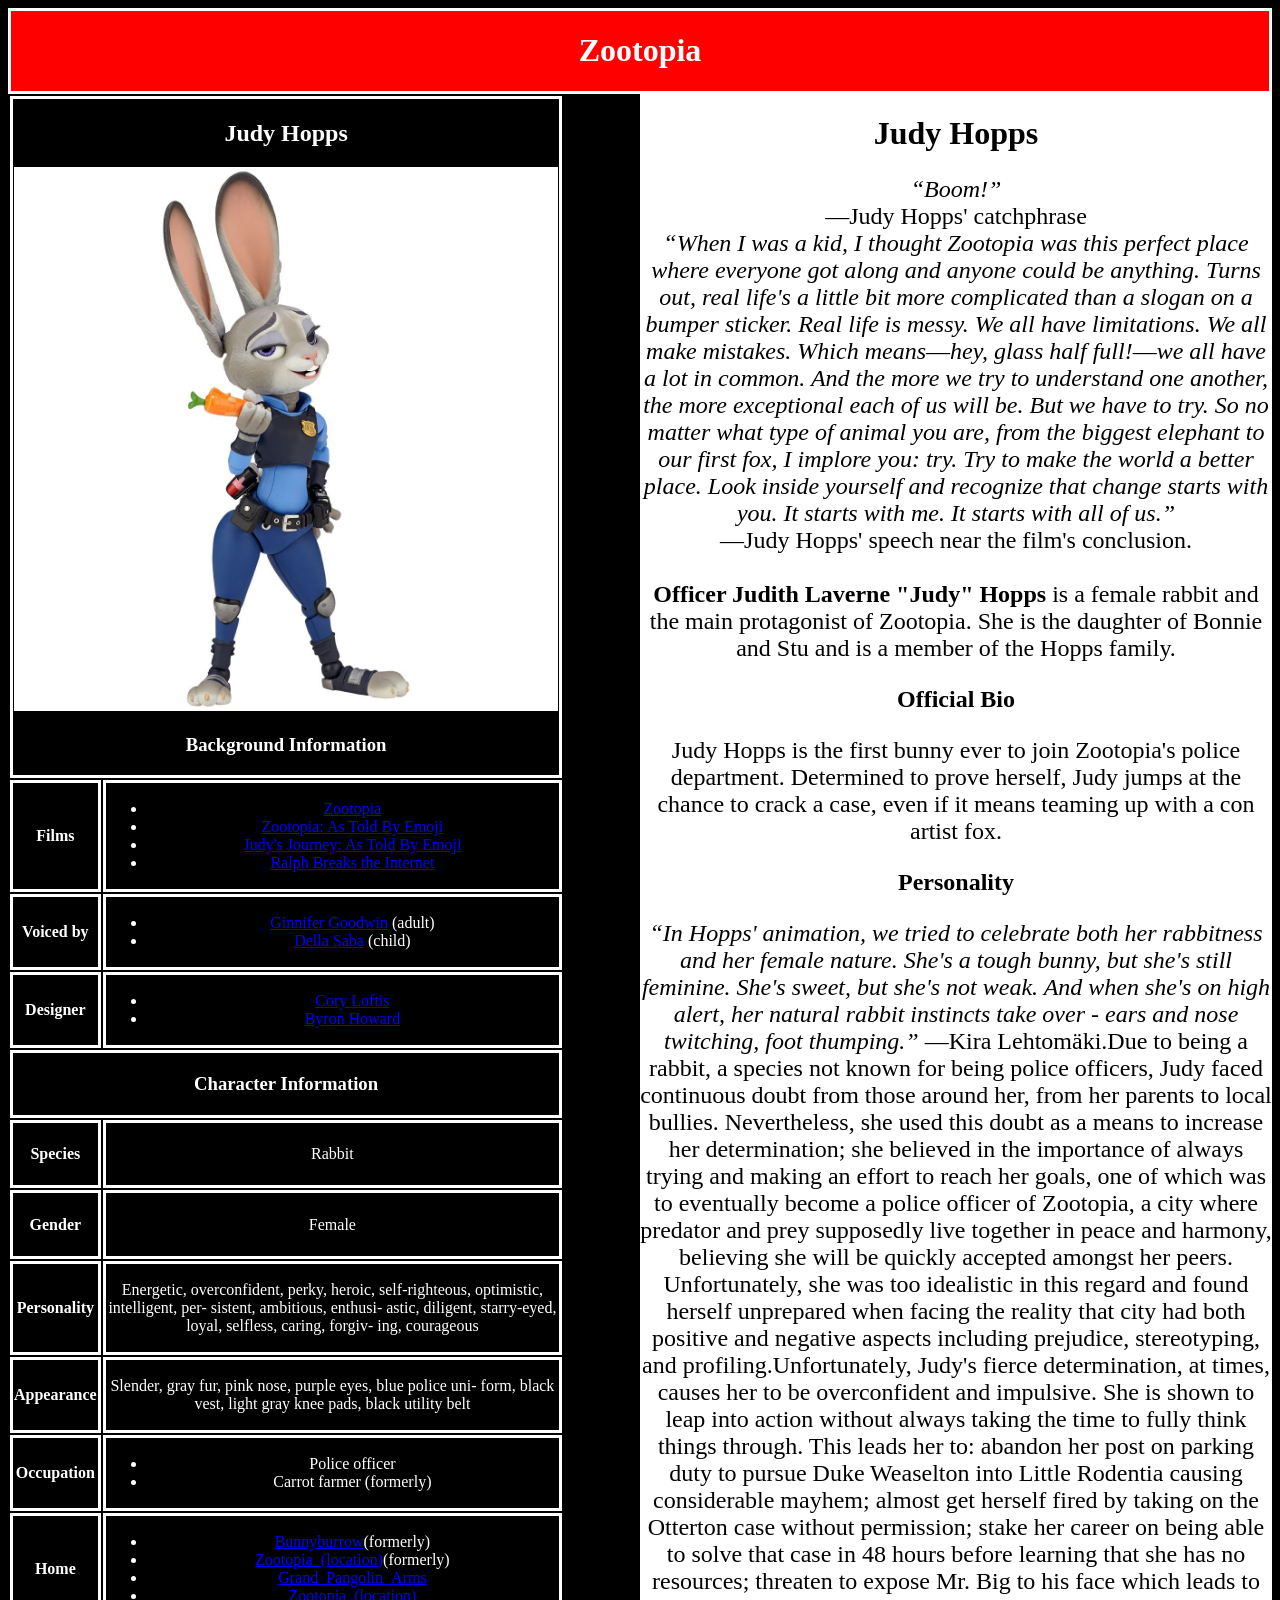
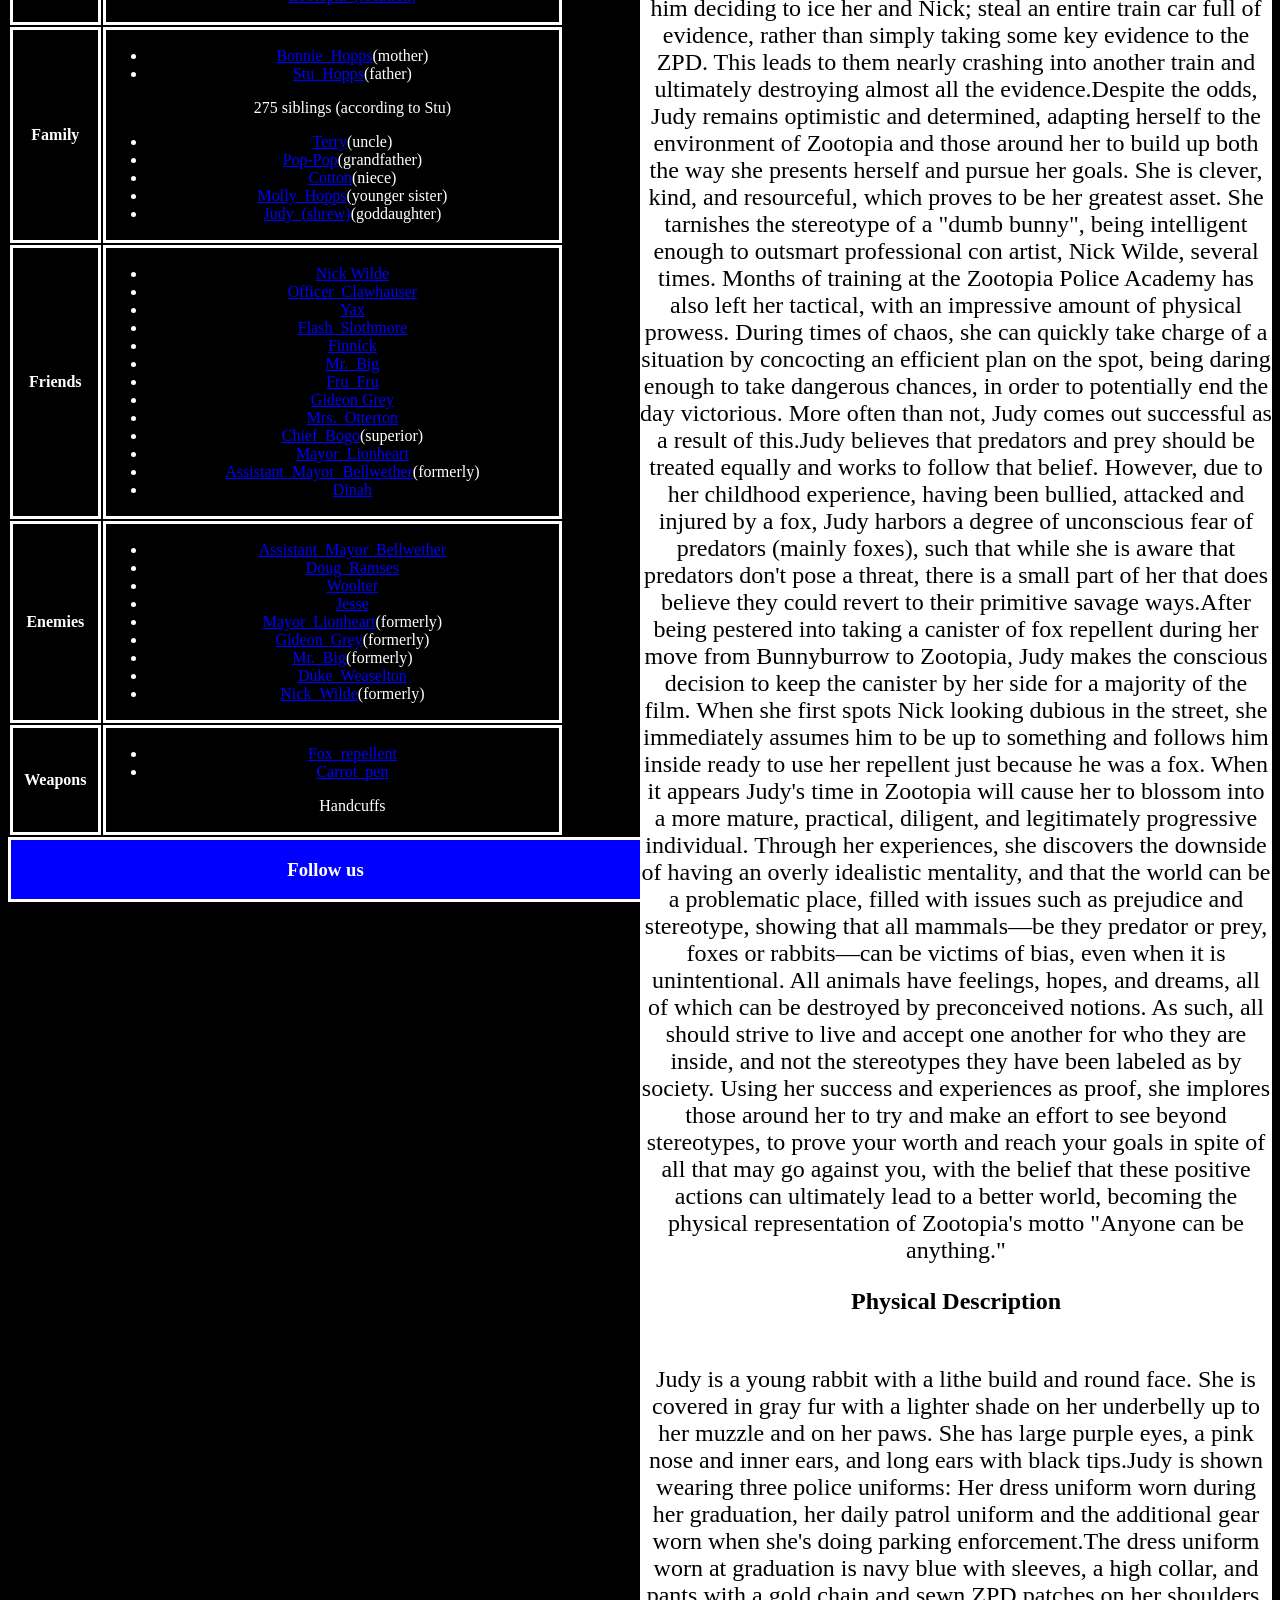
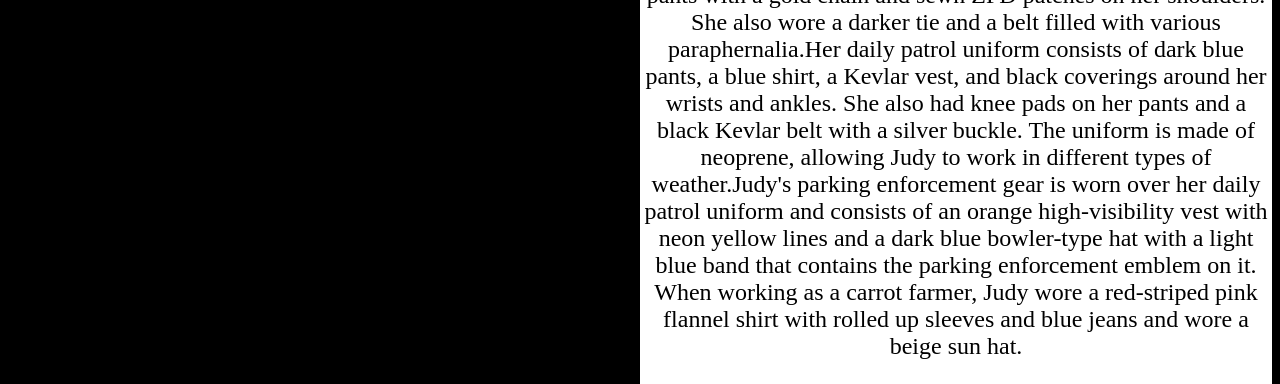
<file: index.html>
<!DOCTYPE html>
<html lang="en">
	<head>
		<title>Judy Hopps</title>
		<link href="1.css" rel="stylesheet" type="text/css"/>
		<meta charset="UTF-8">
	</head>
	<body>
		<header>
			<div id="a1">
			<h1>Zootopia</h1>
			</div>
		</header>
		<main>
			<div id="sasha"> <h1>Judy Hopps</h1> <p class="what"><em>“Boom!”</em><br>
			―Judy Hopps' catchphrase <br>
		<em>“When I was a kid, I thought Zootopia was this perfect place
			where everyone got along and anyone could be anything. Turns
			out, real life's a little bit more complicated than a slogan
			on a bumper sticker. Real life is messy. We all have limitations.
			We all make mistakes. Which means―hey, glass half full!―we all have
			a lot in common. And the more we try to understand one another, the more 
			exceptional each of us will be. But we have to try. So no matter what type
			of animal you are, from the biggest elephant to our first fox, I implore
			you: try. Try to make the world a better place. Look inside yourself and recognize
			that change starts with you. It starts with me. It starts with all of us.”</em><br>
			―Judy Hopps' speech near the film's conclusion.<br><br>
			<b>Officer Judith Laverne "Judy" Hopps</b> is a female rabbit
			and the main protagonist of Zootopia. She is the daughter
			of Bonnie and Stu and is a member of the Hopps family. </p>
		<h2>Official Bio</h2> <p class="what">Judy Hopps is the first bunny ever to join Zootopia's police department.
			Determined to prove herself, Judy jumps at the chance to crack a case, even if it means teaming
			up with a con artist fox. </p>
		<h2>Personality</h2> <p class="what"><em>“In Hopps' animation, we tried to celebrate both
			her rabbitness and her female nature. She's a tough bunny, but she's still feminine.
			She's sweet, but she's not weak. And when she's on high alert, her natural rabbit instincts
			take over - ears and nose twitching, foot thumping.”</em>
			―Kira Lehtomäki.Due to being a rabbit, a species not known for being police officers,
			Judy faced continuous doubt from those around her, from her parents to local bullies.
			Nevertheless, she used this doubt as a means to increase her determination; she believed
			in the importance of always trying and making an effort to reach her goals, one of which
			was to eventually become a police officer of Zootopia, a city where predator and prey supposedly
			live together in peace and harmony, believing she will be quickly accepted amongst her peers. Unfortunately,
			she was too idealistic in this regard and found herself unprepared when facing the reality that city had both
			positive and negative aspects including prejudice, stereotyping, and profiling.Unfortunately, Judy's
			fierce determination, at times, causes her to be overconfident and impulsive. She is shown to leap into
			action without always taking the time to fully think things through. This leads her to: abandon her post
			on parking duty to pursue Duke Weaselton into Little Rodentia causing considerable mayhem; almost get herself
			fired by taking on the Otterton case without permission; stake her career on being able to solve that case in 
			48 hours before learning that she has no resources; threaten to expose Mr. Big to his face which leads to him 
			deciding to ice her and Nick; steal an entire train car full of evidence, rather than simply taking some key 
			evidence to the ZPD. This leads to them nearly crashing into another train and ultimately destroying almost 
			all the evidence.Despite the odds, Judy remains optimistic and determined, adapting herself to the environment
			of Zootopia and those around her to build up both the way she presents herself and pursue her goals. She is clever,
			kind, and resourceful, which proves to be her greatest asset. She tarnishes the stereotype of a "dumb bunny", being
			intelligent enough to outsmart professional con artist, Nick Wilde, several times. Months of training
			at the Zootopia Police Academy has also left her tactical, with an impressive amount of physical prowess.
			During times of chaos, she can quickly take charge of a situation by concocting an efficient plan on the spot,
			being daring enough to take dangerous chances, in order to potentially end the day victorious. More often than not,
			Judy comes out successful as a result of this.Judy believes that predators and prey should be treated equally and works to follow that belief.
			However, due to her childhood experience, having been bullied, attacked and injured by a fox, Judy harbors a degree of unconscious fear
			of predators (mainly foxes), such that while she is aware that predators don't pose a threat, there is a small part of her that does
			believe they could revert to their primitive savage ways.After being pestered into taking a canister of fox repellent during her move from Bunnyburrow
			to Zootopia, Judy makes the conscious decision to keep the canister by her side for a majority of the film. When she first spots Nick looking dubious in
			the street, she immediately assumes him to be up to something and follows him inside ready to use her repellent just because he was a fox. When it appears
			Judy's time in Zootopia will cause her to blossom into a more mature, practical, diligent, and legitimately progressive individual. Through her experiences, she discovers
			the downside of having an overly idealistic mentality, and that the world can be a problematic place, filled with issues such as prejudice and stereotype, showing that all
			mammals—be they predator or prey, foxes or rabbits—can be victims of bias, even when it is unintentional. All animals have feelings, hopes, and dreams, all of which can be destroyed
			by preconceived notions. As such, all should strive to live and accept one another for who they are inside, and not the stereotypes they have been labeled as by society. Using her
			success and experiences as proof, she implores those around her to try and make an effort to see beyond stereotypes, to prove your worth and reach your goals in spite of all that may
			go against you, with the belief that these positive actions can ultimately lead to a better world, becoming the physical representation of Zootopia's motto "Anyone can be anything."
			<h2>Physical Description</h2> <p class="what"><br>Judy is a young rabbit with a lithe build and round face. She is covered in gray fur with a lighter shade on her underbelly up to her muzzle and on her
			paws. She has large purple eyes, a pink nose and inner ears, and long ears with black tips.Judy is shown wearing three police uniforms: Her dress uniform worn during her graduation,
			her daily patrol uniform and the additional gear worn when she's doing parking enforcement.The dress uniform worn at graduation is navy blue with sleeves, a high collar, and pants with
			a gold chain and sewn ZPD patches on her shoulders. She also wore a darker tie and a belt filled with various paraphernalia.Her daily patrol uniform consists of dark blue pants,
			a blue shirt, a Kevlar vest, and black coverings around her wrists and ankles. She also had knee pads on her pants and a black Kevlar belt with a silver buckle. The uniform is made
			of neoprene, allowing Judy to work in different types of weather.Judy's parking enforcement gear is worn over her daily patrol uniform and consists of an orange
			high-visibility vest with neon yellow lines and a dark blue bowler-type hat with a light blue band that contains the parking enforcement emblem on it. When working as a carrot farmer, 
			Judy wore a red-striped pink flannel shirt with rolled up sleeves and blue jeans and wore a beige sun hat.
			</br></p> </div>
		<table>
		<tr>
			<td colspan='2'><h2>Judy Hopps</h2>
			<img src="1.jpg" alt="Judy Hopps">
					<h3>Background Information</h3></td>
				</tr>
				<tr>
					<td><h4>Films</h4></td>
					<td><ul>
						<li><a href="https://zootopia.fandom.com/wiki/Zootopia"target="_blank">Zootopia</a></li>
						<li><a href="https://zootopia.fandom.com/wiki/Zootopia:_As_Told_By_Emoji"target="_blank">Zootopia: As Told By Emoji</a></li>
						<li><a href="https://zootopia.fandom.com/wiki/Judy%27s_Journey:_As_Told_By_Emoji" target="_blank">Judy's Journey: As Told By Emoji</a></li>
						<li><a href="https://wreckitralph.fandom.com/wiki/Ralph_Breaks_the_Internet" target="_blank">Ralph Breaks the Internet</a></li>
					</ul></td>
				</tr>
				<tr>
					<td><h4>Voiced by</h4></td>
					<td><ul>
						<li><a href="https://zootopia.fandom.com/wiki/Ginnifer_Goodwin" target="_blank">Ginnifer Goodwin</a> (adult)</li>	
						<li><a href="https://zootopia.fandom.com/wiki/Della_Saba" target="_blank">Della Saba</a> (child)</li>
					</ul></td>
				</tr>
				<tr>
					<td><h4>Designer</h4></td>
					<td><ul>
						<li><a href="https://zootopia.fandom.com/wiki/Cory_Loftis" target="_blank">Cory Loftis</a></li>	
						<li><a href="https://zootopia.fandom.com/wiki/Byron_Howard" target="_blank">Byron Howard</a></li>
					</ul></td>
				</tr>
				<tr>
					<td colspan='2'><h3>Character Information</h3></td>
				</tr>
				<tr>
					<td><h4>Species</h4></td>
					<td>
						<p>Rabbit</p>	
					</td>
				</tr>
				<tr>
					<td><h4>Gender</h4></td>
					<td>
						<p>Female</p>	
					</td>
				</tr>
				<tr>
					<td><h4>Personality</h4></td>
					<td><p>
							Energetic, overconfident,
							perky, heroic, self-righteous, 
							optimistic, intelligent, per-
							sistent, ambitious, enthusi-
							astic, diligent, starry-eyed, 
							loyal, selfless, caring, forgiv-
							ing, courageous
					</p></td>
				</tr>
				<tr>
					<td><h4>Appearance</h4></td>
					<td><p>
							Slender, gray fur, pink nose, 
							purple eyes, blue police uni-
							form, black vest, light gray
							knee pads, black utility belt
					</p></td>
				</tr>
				<tr>
					<td><h4>Occupation</h4></td>
					<td><ul>
						<li>Police officer</li>
						<li>Carrot farmer (formerly)</li>
					</ul></td>
				</tr>
				  <tr>
					<td><h4>Home</h4></td>
					<td><ul>
						<li><a href="https://zootopia.fandom.com/wiki/Bunnyburrow"<li><a href= target="_blank">Bunnyburrow</a>(formerly)</li>
						<li><a href="https://zootopia.fandom.com/wiki/Zootopia_(location)"<li><a href= target="_blank">Zootopia_(location)</a>(formerly)</li>
						<li><a href="https://zootopia.fandom.com/wiki/Grand_Pangolin_Arms"<li><a href= target="_blank">Grand_Pangolin_Arms</a></li>
						<li><a href="https://zootopia.fandom.com/wiki/Zootopia_(location)"<li><a href="_blank">Zootopia_(location)</a></li>
					</ul></td>
				</tr>
				<tr>
					<td><h4>Family</h4></td>
					<td><ul>
						<li><a href="https://zootopia.fandom.com/wiki/Bonnie_Hopps"<li><a href="_blank">Bonnie_Hopps</a>(mother)</li>
						<li><a href="https://zootopia.fandom.com/wiki/Stu_Hopps"<li><a href="_blank">Stu_Hopps</a>(father)</li>
						<p> 275 siblings (according to Stu)</p>
						<li><a href="https://zootopia.fandom.com/wiki/Terry"<li><a href="_blank">Terry</a>(uncle)</li>
						<li><a href="https://zootopia.fandom.com/wiki/Pop-Pop"<li><a href="_blank">Pop-Pop</a>(grandfather)</li>
						<li><a href="https://zootopia.fandom.com/wiki/Cotton"<li><a href="_blank">Cotton</a>(niece)</li>
						<li><a href="https://zootopia.fandom.com/wiki/Molly_Hopps"<li><a href="_blank">Molly_Hopps</a>(younger sister)</li>
						<li><a href="https://zootopia.fandom.com/wiki/Judy_(shrew)"<li><a href="_blank">Judy_(shrew)</a>(goddaughter)</li>
					</ul></td>
				</tr>
				<tr>
					<td><h4>Friends</h4></td>
					<td><ul>
						<li><a href="https://zootopia.fandom.com/wiki/Nick Wilde"<li><a href="_blank">Nick Wilde</a></li>
						<li><a href="https://zootopia.fandom.com/wiki/Officer_Clawhauser"<li><a href="_blank">Officer_Clawhauser</a></li>
						<li><a href="https://zootopia.fandom.com/wiki/Yax"<li><a href="_blank">Yax</a></li>
						<li><a href="https://zootopia.fandom.com/wiki/Flash_Slothmore"<li><a href="_blank">Flash_Slothmore</a></li>
						<li><a href="https://zootopia.fandom.com/wiki/Finnick"<li><a href="_blank">Finnick</a></li>
						<li><a href="https://zootopia.fandom.com/wiki/Mr._Big"<li><a href="_blank">Mr._Big</a></li>
						<li><a href="https://zootopia.fandom.com/wiki/Fru_Fru"<li><a href="_blank">Fru_Fru</a></li>
						<li><a href="https://zootopia.fandom.com/wiki/Gideon Grey"<li><a href="_blank">Gideon Grey</a></li>
						<li><a href="https://zootopia.fandom.com/wiki/Mrs._Otterton"<li><a href="_blank">Mrs._Otterton</a></li>
						<li><a href="https://zootopia.fandom.com/wiki/Chief_Bogo"<li><a href="_blank">Chief_Bogo</a>(superior)</li>
						<li><a href="https://zootopia.fandom.com/wiki/Mayor_Lionheart"<li><a href="_blank">Mayor_Lionheart</a></li>
						<li><a href="https://zootopia.fandom.com/wiki/Assistant_Mayor_Bellwether"<li><a href="_blank">Assistant_Mayor_Bellwether</a>(formerly)</li>
						<li><a href="https://zootopia.fandom.com/wiki/Dinah"<li><a href="_blank">Dinah</a></li>
					</ul></td>
				</tr>
				<tr>
					<td><h4>Enemies</h4></td>
					<td><ul>
						<li><a href="https://zootopia.fandom.com/wiki/Assistant_Mayor_Bellwether"<li><a href="_blank">Assistant_Mayor_Bellwether</a></li>
						<li><a href="https://zootopia.fandom.com/wiki/Doug_Ramses"<li><a href="_blank">Doug_Ramses</a></li>
						<li><a href="https://zootopia.fandom.com/wiki/Woolter"<li><a href="_blank">Woolter</a></li>
						<li><a href="https://zootopia.fandom.com/wiki/Jesse"<li><a href="_blank">Jesse</a></li>
						<li><a href="https://zootopia.fandom.com/wiki/Mayor_Lionheart"<li><a href="_blank">Mayor_Lionheart</a>(formerly)</li>
						<li><a href="https://zootopia.fandom.com/wiki/Gideon_Grey"<li><a href="_blank">Gideon_Grey</a>(formerly)</li>
						<li><a href="https://zootopia.fandom.com/wiki/Mr._Big"<li><a href="_blank">Mr._Big</a>(formerly)</li>
						<li><a href="https://zootopia.fandom.com/wiki/Duke_Weaselton"<li><a href="_blank">Duke_Weaselton</a></li>
						<li><a href="https://zootopia.fandom.com/wiki/Nick_Wilde"<li><a href="_blank">Nick_Wilde</a>(formerly)</li>
					</ul></td>
				</tr>
				<tr>
					<td><h4>Weapons</h4></td>
					<td><ul>
						<li><a href="https://zootopia.fandom.com/wiki/Fox_repellent"<li><a href="_blank">Fox_repellent</a></li>
						<li><a href="https://zootopia.fandom.com/wiki/Carrot_pen"<li><a href="_blank">Carrot_pen</a></li>
						<p>Handcuffs</p>
					</ul></td>
				</tr>
			</table>
		</main>
		<footer>
			<div id="a2">
			<h3>Follow us</h3>
			</div>
		</footer>
	</body>
</html>
</file>
<file: 1.css>
img {
    width:100%;
	height:100%;
}
body {
    background:#000000;
	color: white;
	text-align: center;
}
#a1 {
	background:red;
}
#a2 {
	background:blue;
}
#a1,#a2,tr,td{
	border: 0.2em solid white;
}
 table {
	width:44%;
	margin-left:0%;
	height:100%;
}
a {
	 color:blue;
}
#sasha {
	background:white;
	color:black;
	float:right;
	width:50%;
	height:50%;
}
.what {
	font-size:150%;
}
</file>
